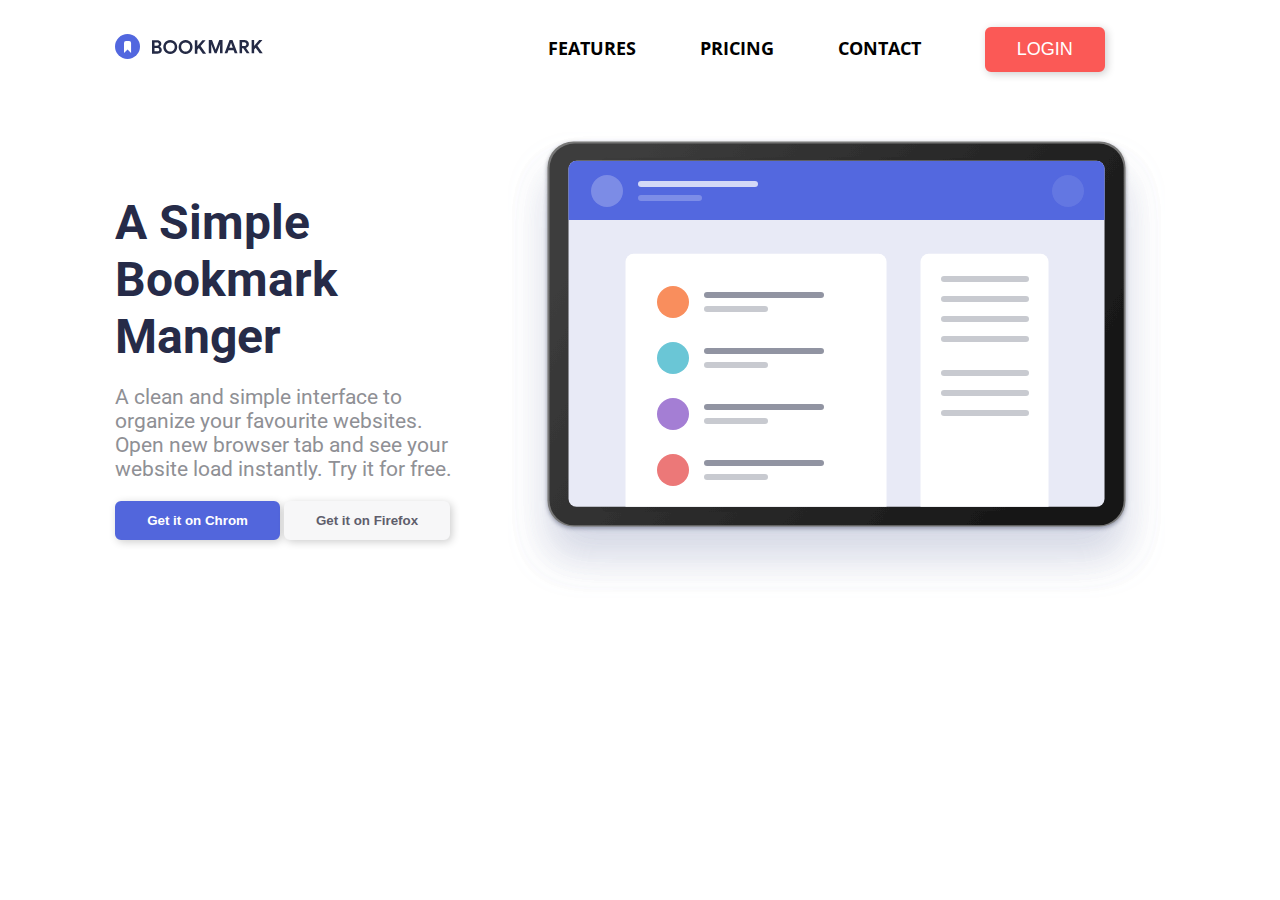
<file: index.html>
<!DOCTYPE html>
<html lang="en">
<head>
  <meta charset="UTF-8">
  <link rel="stylesheet" href="styling.css">
  <link rel="preconnect" href="https://fonts.gstatic.com">
  <link rel="preconnect" href="https://fonts.gstatic.com">
  <title>Bookmark Manager</title>
</head>
<body>
  <header>
    <div id="logo">
      <img src="images/logo-bookmark.svg" alt="conpaney image">
    </div>
    <nav id="nav_links">
      <ul>
        <li><a href="#">features</a></li>
        <li><a href="#">pricing</a></li>
        <li><a href="#">contact</a></li>
        <i><button class="login">Login</button></i>
      </ul>
      <button><a href="#" class="menu-btn"></a></button>
    </nav>
  </header>
  <main>
    <div id="intro">
      <div>
        <ul>
          <li>A simple Bookmark Manger</li>
          <li>A clean and simple interface to organize your favourite websites. Open new browser tab and see your website load instantly. Try it for free.</li>
          <li>
            <button>Get it on Chrom</button>
            <button>Get it on Firefox</button>
          </li>
        </ul>
      </div>
      <div>
        <img src="images/illustration-hero.svg" alt="illustration-hero">
      </div>
    </div>
  </main>
</body>
</html>
</file>
<file: styling.css>
@import url('https://fonts.googleapis.com/css2?family=Open+Sans:wght@300&display=swap');
@import url('https://fonts.googleapis.com/css2?family=Roboto&display=swap');

*{
  box-sizing: border-box;
  padding: 0;
  border: 0;
  margin: 0;
}

body{
  padding: 2% 9%;
}

header{
  display: flex;
  justify-content: space-between;
  align-items: center;
}

#logo{
  cursor: pointer;
}

#nav_links{
  display: flex;
  justify-content:space-around;
  list-style: none;
  color: #262b48;
  padding: 0 20px;
  font-family: 'Open Sans', sans-serif;
  font-size: 15px;
  font-weight: bold;
}

#nav_links li{
  display: inline-block;
  padding: 10px 30px;
}

#nav_links ul{
  /* display: none; */
            /* use this for mobile responsive hamburger menu */
  width: auto;
  width: 100%;
}

@media screen and (max-width: 600px) {
  #nav_links ul{
    display: none;
  }
}

#nav_links ul li{
  display: float;
  justify-content: space-evenly;
  text-transform: uppercase;
  align-items: center;
  color: black;
}

#nav_links ul li a{
  text-decoration: none;
  color: black;
  font-size: 1.2em;
  transition: all 0.3s ease 0s;
}

#nav_links ul li a:hover{
  color: #fb5956;
}

.login{
  margin: 0px 30px;
  text-transform: uppercase;
  padding: 10px 30px;
  cursor: pointer;
  border-radius: 6px;
  color: #ffffff;
  font-size: 1.2em;
  border: 2px solid #fb5956;
  box-shadow: 2px 2px 8px 0 rgba(0, 0, 0, 0.2);
  background-color: #fb5956;
  transition: all 0.3s ease 0s;
  margin-right: 40px;
}

.login:hover{
  background-color: #ffffff;
  color: #fb5956;
  box-shadow: 2px 2px 8px 0 rgba(0, 0, 0, 0.308);
}

            /* //adding_hamburger_menu// */
.menu-btn {
  display: none;
  position: absolute;
  width: 35px;
  transform: translate(-50%,-50%);
}

.menu-btn:before, .menu-btn:after {
  background-color: #292b44;
  content: '';
  display: block;
  height: 4px;
  transition: all 200ms ease-in-out;
}
.menu-btn:before {
  box-shadow: 0 10px 0 #292b44;
  margin-bottom: 16px;
}
.menu-btn:hover:before {
  box-shadow: 0 0 0 #292b44;
  transform: translateY(10px) rotate(45deg);
}
.menu-btn:hover:after{
  transform: translateY(-10px) rotate(-45deg);
}
            /* //// */

@media screen and (max-width: 600px) {
  .menu-btn{
    display: block;
  }
}

#intro{
  display:flex;
  padding: 60px 0;
  align-items: center;
}

#intro ul li{
  display: block;
  margin-right: 50px;
}

#intro ul li:nth-child(1){
  font-family: 'Roboto', sans-serif;
  color: #262b48;
  text-transform: capitalize;
  font-size: 3em;
  font-weight: bold;
}

#intro ul li:nth-child(2){
  text-transform: full-size-kana;
  font-family: 'Roboto', sans-serif;
  color: #8f9095;
  font-size: 1.3em;
  padding: 20px 0;
}
#intro button{
  padding: 10px 30px;
  cursor: pointer;
  border-radius: 6px;
  color: #ffffff;
  font-weight: bold;
  box-shadow: 2px 2px 8px 0 rgba(0, 0, 0, 0.2);
  background-color: #5266dc;
  transition: all 0.3s ease 0s;
}

#intro button:nth-child(1){
  border: 2px solid #5266dc;
}

#intro button:nth-child(2){
  background-color: #f7f7f8;
  border: 2px solid #f7f7f8;
  color: #5f5e6c;
}

#intro button:nth-child(1):hover{
  color: #5f65a3;
  border: 2px solid #606aa5;
  background-color: #ffffff;
}

#intro button:nth-child(2):hover{
  background-color: #ffffff;
  color: #5f5e6c;
  border: 2px solid #5f616d;
}
</file>
